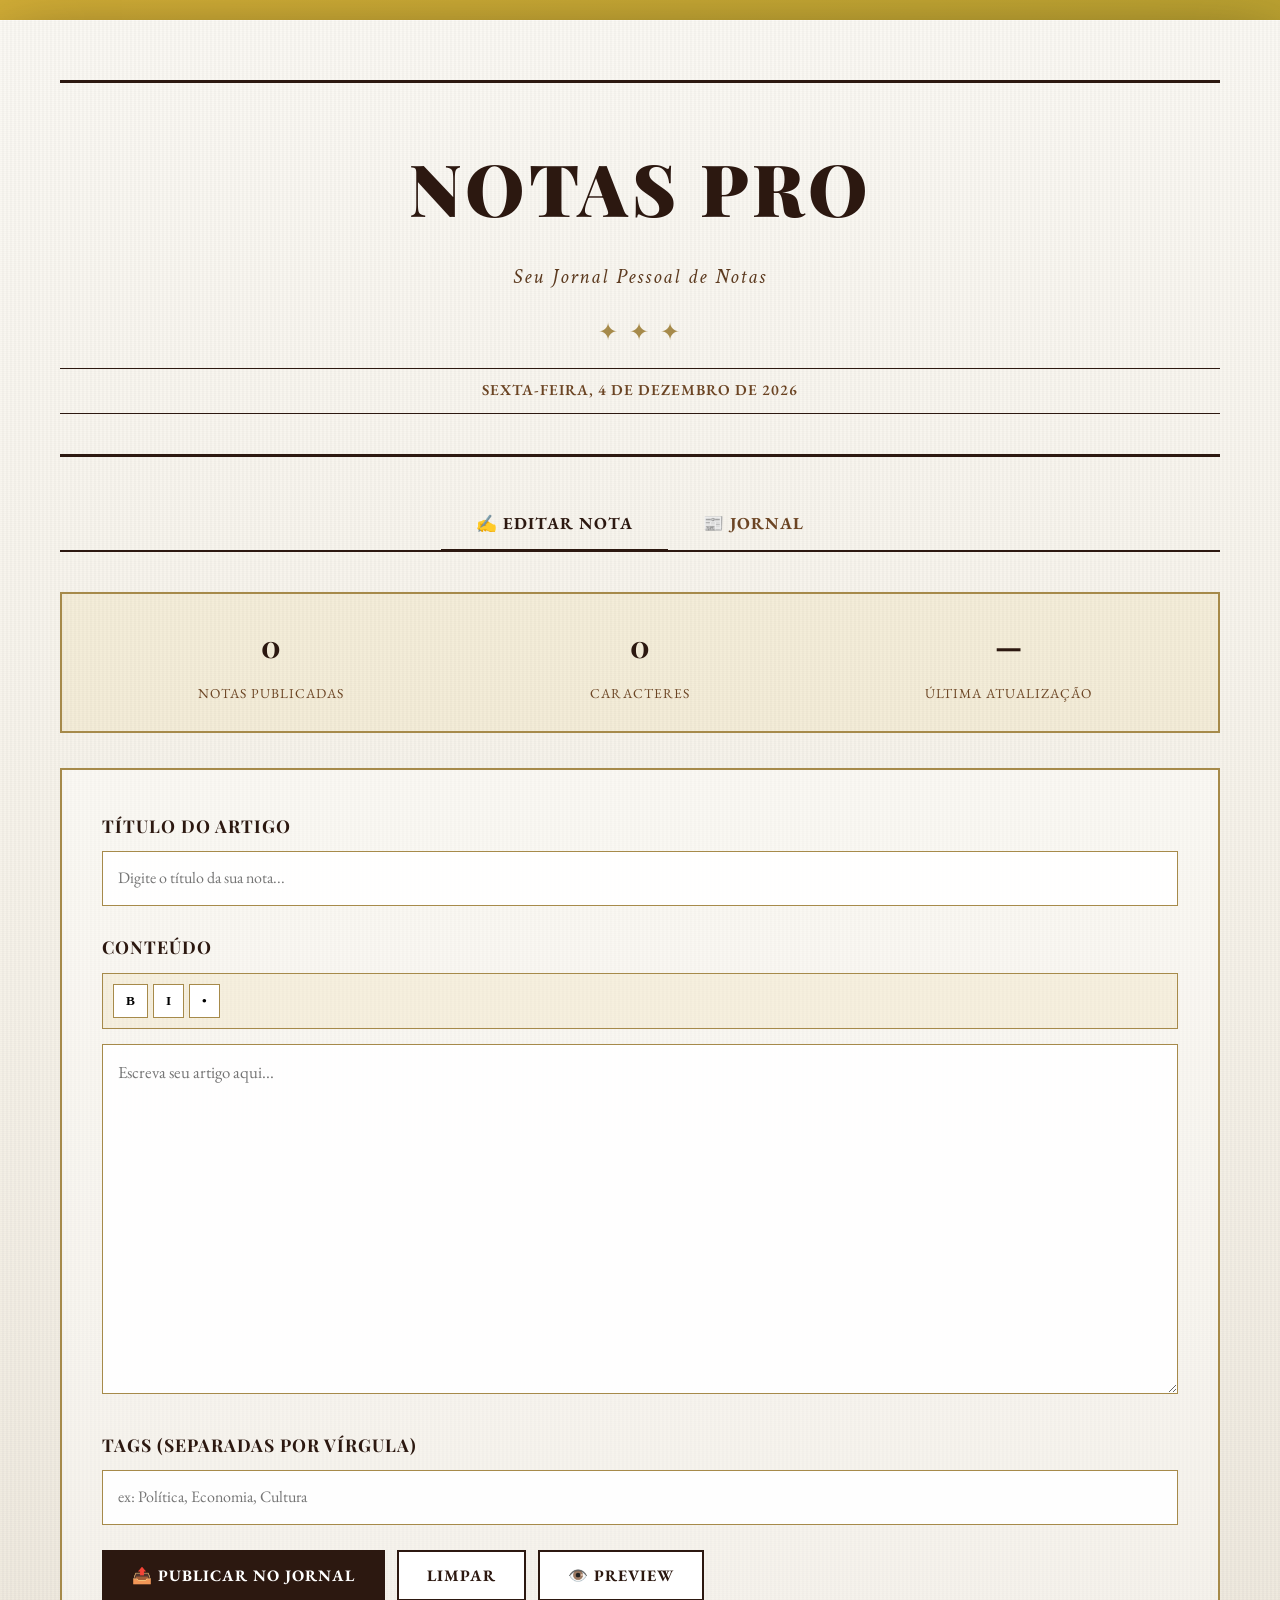
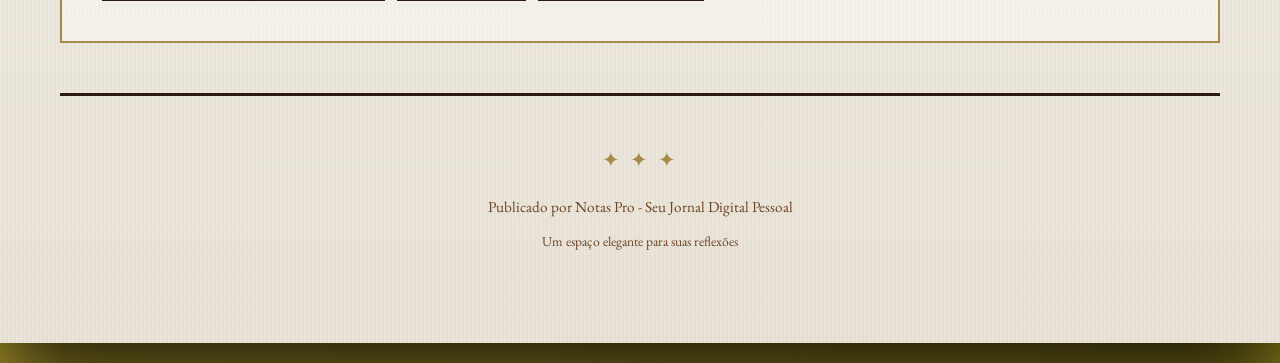
<file: index.html>
<!DOCTYPE html>
<html lang="pt-BR">
<head>
    <meta charset="UTF-8">
    <meta name="viewport" content="width=device-width, initial-scale=1.0">
    <meta name="description" content="Notas Pro - Seu Jornal Pessoal Digital">
    <meta name="theme-color" content="#2c1810">
    <title>Notas Pro - Seu Jornal Pessoal</title>
    <link rel="preconnect" href="https://fonts.googleapis.com">
    <link rel="preconnect" href="https://fonts.gstatic.com" crossorigin>
    <link href="https://fonts.googleapis.com/css2?family=Crimson+Text:ital@0;1&family=Playfair+Display:wght@400;700;900&family=EB+Garamond:wght@400;600;800&display=swap" rel="stylesheet">
    <link rel="icon" href="data:image/svg+xml,<svg xmlns='http://www.w3.org/2000/svg' viewBox='0 0 100 100'><text y='75' font-size='75'>📰</text></svg>">
    <style>
        * {
            margin: 0;
            padding: 0;
            box-sizing: border-box;
        }

        :root {
            --paper-light: #faf8f3;
            --paper-dark: #f5f1e8;
            --paper-darker: #ebe5d9;
            --gold-primary: #d4af37;
            --gold-dark: #a68a4a;
            --text-primary: #2c1810;
            --text-secondary: #5c3a1f;
            --text-muted: #6b4423;
            --bg-overlay: linear-gradient(135deg, #D4AF37 0%, #B8A130 50%, #8B7E1A 100%);
        }

        html {
            scroll-behavior: smooth;
        }

        body {
            font-family: 'EB Garamond', Georgia, serif;
            background: var(--bg-overlay);
            color: var(--text-primary);
            line-height: 1.8;
            min-height: 100vh;
        }

        .newspaper-page {
            max-width: 1400px;
            margin: 20px auto;
            background: linear-gradient(to bottom, var(--paper-light) 0%, var(--paper-dark) 50%, var(--paper-darker) 100%);
            box-shadow: 0 40px 80px rgba(0, 0, 0, 0.8), inset 0 1px 0 rgba(255, 255, 255, 0.3);
            position: relative;
        }

        .newspaper-page::before {
            content: '';
            position: absolute;
            inset: 0;
            background-image: 
                repeating-linear-gradient(90deg, transparent, transparent 2px, rgba(0,0,0,0.02) 2px, rgba(0,0,0,0.02) 4px),
                repeating-linear-gradient(0deg, transparent, transparent 1px, rgba(0,0,0,0.01) 1px, rgba(0,0,0,0.01) 2px);
            pointer-events: none;
            z-index: 1;
        }

        .newspaper-content {
            position: relative;
            z-index: 2;
            padding: 60px;
        }

        .newspaper-masthead {
            text-align: center;
            border-bottom: 3px solid var(--text-primary);
            border-top: 3px solid var(--text-primary);
            padding: 40px 0;
            margin-bottom: 40px;
        }

        .masthead-title {
            font-family: 'Playfair Display', serif;
            font-size: 4.5rem;
            font-weight: 900;
            letter-spacing: 4px;
            text-transform: uppercase;
            color: var(--text-primary);
            text-shadow: 1px 1px 0 rgba(255,255,255,0.3);
            margin-bottom: 5px;
        }

        .masthead-subtitle {
            font-family: 'Crimson Text', serif;
            font-size: 1.3rem;
            font-style: italic;
            color: var(--text-secondary);
            letter-spacing: 2px;
            margin-bottom: 15px;
        }

        .masthead-date {
            font-size: 0.95rem;
            color: var(--text-muted);
            text-transform: uppercase;
            letter-spacing: 1px;
            border-top: 1px solid var(--text-primary);
            border-bottom: 1px solid var(--text-primary);
            padding: 8px 0;
            font-weight: 600;
        }

        .nav-tabs {
            display: flex;
            justify-content: center;
            gap: 0;
            border-bottom: 2px solid var(--text-primary);
            margin-bottom: 40px;
        }

        .nav-tab {
            background: none;
            border: none;
            color: var(--text-muted);
            padding: 15px 35px;
            font-size: 1.05rem;
            font-family: 'EB Garamond', serif;
            cursor: pointer;
            transition: all 0.3s;
            border-bottom: 3px solid transparent;
            margin-bottom: -2px;
            letter-spacing: 1px;
            font-weight: 700;
        }

        .nav-tab:hover {
            color: var(--text-primary);
            background: rgba(212, 175, 55, 0.1);
        }

        .nav-tab.active {
            color: var(--text-primary);
            border-bottom-color: var(--text-primary);
        }

        .section {
            display: none;
        }

        .section.active {
            display: block;
        }

        .article-form {
            background: rgba(255, 255, 255, 0.4);
            border: 2px solid var(--gold-dark);
            padding: 40px;
            margin-bottom: 30px;
        }

        .form-group {
            margin-bottom: 25px;
        }

        .form-label {
            display: block;
            font-family: 'Playfair Display', serif;
            font-size: 1.1rem;
            font-weight: 700;
            margin-bottom: 10px;
            color: var(--text-primary);
            text-transform: uppercase;
            letter-spacing: 1px;
        }

        .form-input, .form-textarea {
            width: 100%;
            padding: 12px 15px;
            font-family: 'EB Garamond', serif;
            font-size: 1rem;
            color: var(--text-primary);
            background: rgba(255, 255, 255, 0.95);
            border: 1px solid var(--gold-dark);
            border-radius: 0;
            line-height: 1.8;
        }

        .form-input:focus, .form-textarea:focus {
            outline: none;
            background: white;
            border-color: var(--gold-primary);
            box-shadow: 0 0 10px rgba(212, 175, 55, 0.3);
        }

        .form-textarea {
            resize: vertical;
            min-height: 350px;
            font-size: 1.05rem;
        }

        .editor-toolbar {
            display: flex;
            gap: 5px;
            margin-bottom: 15px;
            padding: 10px;
            background: rgba(212, 175, 55, 0.1);
            border: 1px solid var(--gold-dark);
        }

        .toolbar-btn {
            background: white;
            border: 1px solid var(--gold-dark);
            padding: 8px 12px;
            cursor: pointer;
            font-family: serif;
            font-weight: 700;
            transition: all 0.3s;
        }

        .toolbar-btn:hover {
            background: var(--gold-primary);
            color: white;
        }

        .action-buttons {
            display: flex;
            gap: 12px;
            flex-wrap: wrap;
            margin-top: 25px;
        }

        .btn {
            padding: 13px 28px;
            font-family: 'EB Garamond', serif;
            font-size: 1rem;
            font-weight: 700;
            border: 2px solid var(--text-primary);
            background: white;
            color: var(--text-primary);
            cursor: pointer;
            transition: all 0.3s;
            text-transform: uppercase;
            letter-spacing: 1px;
        }

        .btn:hover {
            background: var(--text-primary);
            color: white;
            transform: translateY(-2px);
        }

        .btn-primary {
            background: var(--text-primary);
            color: white;
        }

        .btn-primary:hover {
            background: var(--gold-primary);
            border-color: var(--gold-primary);
            color: var(--text-primary);
        }

        .stats-bar {
            display: flex;
            justify-content: space-around;
            padding: 25px;
            background: rgba(212, 175, 55, 0.1);
            border: 2px solid var(--gold-dark);
            margin-bottom: 35px;
            text-align: center;
        }

        .stat-item {
            flex: 1;
        }

        .stat-number {
            font-family: 'Playfair Display', serif;
            font-size: 1.9rem;
            font-weight: 700;
            color: var(--text-primary);
        }

        .stat-label {
            font-size: 0.85rem;
            color: var(--text-muted);
            text-transform: uppercase;
            letter-spacing: 1px;
            margin-top: 8px;
        }

        .journal-columns {
            column-count: 2;
            column-gap: 50px;
            column-rule: 2px solid var(--gold-dark);
            text-align: justify;
        }

        .article {
            break-inside: avoid;
            margin-bottom: 40px;
            padding-bottom: 30px;
            border-bottom: 1px solid var(--gold-dark);
            animation: fadeIn 0.5s ease-out;
        }

        .article:last-child {
            border-bottom: none;
        }

        .article-title {
            font-family: 'Playfair Display', serif;
            font-size: 1.9rem;
            font-weight: 700;
            color: var(--text-primary);
            margin-bottom: 10px;
            line-height: 1.3;
            letter-spacing: 1px;
        }

        .article-meta {
            font-size: 0.9rem;
            color: var(--text-muted);
            font-style: italic;
            text-transform: uppercase;
            letter-spacing: 1px;
            margin-bottom: 15px;
            text-align: right;
        }

        .article-content {
            font-size: 0.98rem;
            line-height: 1.95;
            color: var(--text-primary);
            text-align: justify;
        }

        .article-content p {
            margin-bottom: 12px;
            text-indent: 2em;
        }

        .article-content p:first-child {
            text-indent: 0;
        }

        .article-tags {
            margin-top: 12px;
            font-size: 0.85rem;
            color: var(--text-muted);
            text-transform: uppercase;
            letter-spacing: 1px;
        }

        .tag {
            display: inline-block;
            background: var(--gold-dark);
            color: white;
            padding: 3px 8px;
            margin-right: 5px;
            border-radius: 0;
            font-weight: 600;
        }

        .empty-state {
            text-align: center;
            padding: 80px 40px;
            font-size: 1.2rem;
            color: var(--text-muted);
            font-style: italic;
        }

        .empty-state-icon {
            font-size: 4rem;
            margin-bottom: 20px;
            opacity: 0.5;
        }

        .newspaper-footer {
            text-align: center;
            border-top: 3px solid var(--text-primary);
            padding: 30px 0;
            margin-top: 50px;
            font-size: 0.95rem;
            color: var(--text-muted);
        }

        .footer-decoration {
            font-size: 1.3rem;
            letter-spacing: 3px;
            margin: 15px 0;
            color: var(--gold-dark);
        }

        @keyframes fadeIn {
            from {
                opacity: 0;
                transform: translateY(20px);
            }
            to {
                opacity: 1;
                transform: translateY(0);
            }
        }

        ::-webkit-scrollbar {
            width: 12px;
        }

        ::-webkit-scrollbar-track {
            background: var(--paper-light);
        }

        ::-webkit-scrollbar-thumb {
            background: var(--gold-dark);
        }

        ::-webkit-scrollbar-thumb:hover {
            background: var(--gold-primary);
        }

        @media (max-width: 1024px) {
            .newspaper-content {
                padding: 40px;
            }
            .masthead-title {
                font-size: 3rem;
            }
            .journal-columns {
                column-count: 1;
                column-gap: 0;
                column-rule: none;
            }
        }

        @media (max-width: 768px) {
            .newspaper-content {
                padding: 25px 15px;
            }
            .newspaper-masthead {
                padding: 25px 0;
                margin-bottom: 25px;
            }
            .masthead-title {
                font-size: 2rem;
                letter-spacing: 2px;
            }
            .masthead-subtitle {
                font-size: 1rem;
            }
            .nav-tabs {
                flex-wrap: wrap;
            }
            .nav-tab {
                padding: 12px 20px;
                font-size: 1rem;
            }
            .article-form {
                padding: 25px;
            }
            .form-textarea {
                min-height: 250px;
            }
            .stats-bar {
                flex-wrap: wrap;
                gap: 15px;
            }
            .action-buttons {
                flex-direction: column;
            }
            .btn {
                width: 100%;
            }
            .article-title {
                font-size: 1.5rem;
            }
            .article-content {
                font-size: 0.95rem;
            }
        }
    </style>
</head>
<body>
    <div class="newspaper-page">
        <div class="newspaper-content">
            <div class="newspaper-masthead">
                <div class="masthead-title">Notas Pro</div>
                <div class="masthead-subtitle">Seu Jornal Pessoal de Notas</div>
                <div style="text-align: center; margin: 15px 0; font-size: 1.5rem; letter-spacing: 3px; color: var(--gold-dark);">✦ ✦ ✦</div>
                <div class="masthead-date" id="todayDate"></div>
            </div>

            <div class="nav-tabs">
                <button class="nav-tab active" data-section="editor">✍️ EDITAR NOTA</button>
                <button class="nav-tab" data-section="journal">📰 JORNAL</button>
            </div>

            <div class="stats-bar">
                <div class="stat-item">
                    <div class="stat-number" id="totalNotes">0</div>
                    <div class="stat-label">Notas Publicadas</div>
                </div>
                <div class="stat-item">
                    <div class="stat-number" id="totalChars">0</div>
                    <div class="stat-label">Caracteres</div>
                </div>
                <div class="stat-item">
                    <div class="stat-number" id="lastUpdated">—</div>
                    <div class="stat-label">Última Atualização</div>
                </div>
            </div>

            <div class="section active" id="editorSection">
                <form class="article-form" id="noteForm">
                    <div class="form-group">
                        <label class="form-label">Título do Artigo</label>
                        <input type="text" id="noteTitle" class="form-input" placeholder="Digite o título da sua nota..." required>
                    </div>

                    <div class="form-group">
                        <label class="form-label">Conteúdo</label>
                        <div class="editor-toolbar">
                            <button type="button" class="toolbar-btn" data-cmd="bold">B</button>
                            <button type="button" class="toolbar-btn" data-cmd="italic">I</button>
                            <button type="button" class="toolbar-btn" data-cmd="insertUnorderedList">•</button>
                        </div>
                        <textarea id="noteContent" class="form-textarea" placeholder="Escreva seu artigo aqui..." required></textarea>
                    </div>

                    <div class="form-group">
                        <label class="form-label">Tags (separadas por vírgula)</label>
                        <input type="text" id="noteTags" class="form-input" placeholder="ex: Política, Economia, Cultura">
                    </div>

                    <div class="action-buttons">
                        <button type="submit" class="btn btn-primary">📤 PUBLICAR NO JORNAL</button>
                        <button type="button" class="btn" id="clearBtn">LIMPAR</button>
                        <button type="button" class="btn" id="previewBtn">👁️ PREVIEW</button>
                    </div>
                </form>
            </div>

            <div class="section" id="journalSection">
                <div class="journal-columns" id="journalContainer">
                    <div class="empty-state">
                        <div class="empty-state-icon">📰</div>
                        <p>Nenhuma nota publicada ainda.</p>
                        <p style="font-size: 0.9rem; margin-top: 10px;">Crie e publique suas notas no editor.</p>
                    </div>
                </div>
            </div>

            <div class="newspaper-footer">
                <div class="footer-decoration">✦ ✦ ✦</div>
                <p>Publicado por Notas Pro - Seu Jornal Digital Pessoal</p>
                <p style="margin-top: 8px; font-size: 0.85rem;">Um espaço elegante para suas reflexões</p>
            </div>
        </div>
    </div>

    <script src="newspaper.js"></script>
    <script>
        let notes = [];
        const noteForm = document.getElementById('noteForm');
        const noteTitle = document.getElementById('noteTitle');
        const noteContent = document.getElementById('noteContent');
        const noteTags = document.getElementById('noteTags');
        const journalContainer = document.getElementById('journalContainer');
        const clearBtn = document.getElementById('clearBtn');
        const previewBtn = document.getElementById('previewBtn');
        const editorSection = document.getElementById('editorSection');
        const journalSection = document.getElementById('journalSection');

        function updateDate() {
            const date = new Intl.DateTimeFormat('pt-BR', {
                weekday: 'long',
                year: 'numeric',
                month: 'long',
                day: 'numeric'
            }).format(new Date());
            document.getElementById('todayDate').textContent = date.toUpperCase();
        }

        function formatDate(date) {
            return new Intl.DateTimeFormat('pt-BR', {
                day: '2-digit',
                month: '2-digit',
                year: 'numeric'
            }).format(new Date(date));
        }

        function escapeHtml(text) {
            const div = document.createElement('div');
            div.textContent = text;
            return div.innerHTML;
        }

        function updateStats() {
            const totalNotes = notes.length;
            const totalChars = notes.reduce((sum, note) => sum + (note.content || '').length, 0);
            document.getElementById('totalNotes').textContent = totalNotes;
            document.getElementById('totalChars').textContent = totalChars.toLocaleString('pt-BR');
            if (totalNotes > 0) {
                const lastNote = notes[notes.length - 1];
                document.getElementById('lastUpdated').textContent = formatDate(lastNote.date);
            }
        }

        function loadNotes() {
            try {
                notes = JSON.parse(localStorage.getItem('shared_notes') || '[]');
                renderJournal();
                updateStats();
            } catch (error) {
                console.error('Erro:', error);
            }
        }

        function renderJournal() {
            if (notes.length === 0) {
                journalContainer.innerHTML = '<div class="empty-state"><div class="empty-state-icon">📰</div><p>Nenhuma nota publicada ainda.</p></div>';
                return;
            }
            journalContainer.innerHTML = '';
            notes.forEach((note) => {
                const article = document.createElement('div');
                article.className = 'article';
                const tags = note.tags && note.tags.length > 0
                    ? `<div class="article-tags">${note.tags.map(tag => `<span class="tag">${escapeHtml(tag.trim())}</span>`).join('')}</div>`
                    : '';
                const content = escapeHtml(note.content || '').substring(0, 400) + (note.content.length > 400 ? '...' : '');
                article.innerHTML = `
                    <div class="article-title">${escapeHtml(note.title)}</div>
                    <div class="article-meta">Publicado em ${formatDate(note.date)}</div>
                    <div class="article-content"><p>${content.replace(/\n/g, '<br>')}</p></div>
                    ${tags}
                `;
                journalContainer.appendChild(article);
            });
        }

        noteForm.addEventListener('submit', (e) => {
            e.preventDefault();
            const newNote = {
                id: Date.now(),
                title: noteTitle.value.trim(),
                content: noteContent.value.trim(),
                tags: noteTags.value.split(',').filter(t => t.trim()),
                date: new Date().toISOString(),
                sharedAt: new Date().toISOString()
            };
            if (!newNote.title || !newNote.content) {
                alert('Preencha título e conteúdo');
                return;
            }
            notes.push(newNote);
            localStorage.setItem('shared_notes', JSON.stringify(notes));
            noteTitle.value = '';
            noteContent.value = '';
            noteTags.value = '';
            renderJournal();
            updateStats();
            alert('✅ Nota publicada!');
        });

        clearBtn.addEventListener('click', () => {
            if (confirm('Limpar formulário?')) {
                noteTitle.value = '';
                noteContent.value = '';
                noteTags.value = '';
                noteTitle.focus();
            }
        });

        previewBtn.addEventListener('click', () => {
            alert(`TÍTULO: ${noteTitle.value || '(vazio)'}\n\nCONTEÚDO:\n${noteContent.value || '(vazio)'}\n\nTAGS: ${noteTags.value || '(nenhuma)'}`);
        });

        document.querySelectorAll('.nav-tab').forEach(tab => {
            tab.addEventListener('click', () => {
                const section = tab.dataset.section;
                document.querySelectorAll('.nav-tab').forEach(t => t.classList.remove('active'));
                tab.classList.add('active');
                editorSection.classList.toggle('active', section === 'editor');
                journalSection.classList.toggle('active', section === 'journal');
                if (section === 'journal') loadNotes();
            });
        });

        document.querySelectorAll('.toolbar-btn').forEach(btn => {
            btn.addEventListener('click', (e) => {
                e.preventDefault();
                if (btn.dataset.cmd === 'insertUnorderedList') {
                    noteContent.value += '\n• ';
                }
                noteContent.focus();
            });
        });

        document.addEventListener('keydown', (e) => {
            if ((e.ctrlKey || e.metaKey) && e.key === 's') {
                e.preventDefault();
                noteForm.dispatchEvent(new Event('submit'));
            }
        });

        updateDate();
        loadNotes();
        setInterval(() => {
            if (journalSection.classList.contains('active')) loadNotes();
        }, 5000);
    </script>
</body>
</html>
</file>
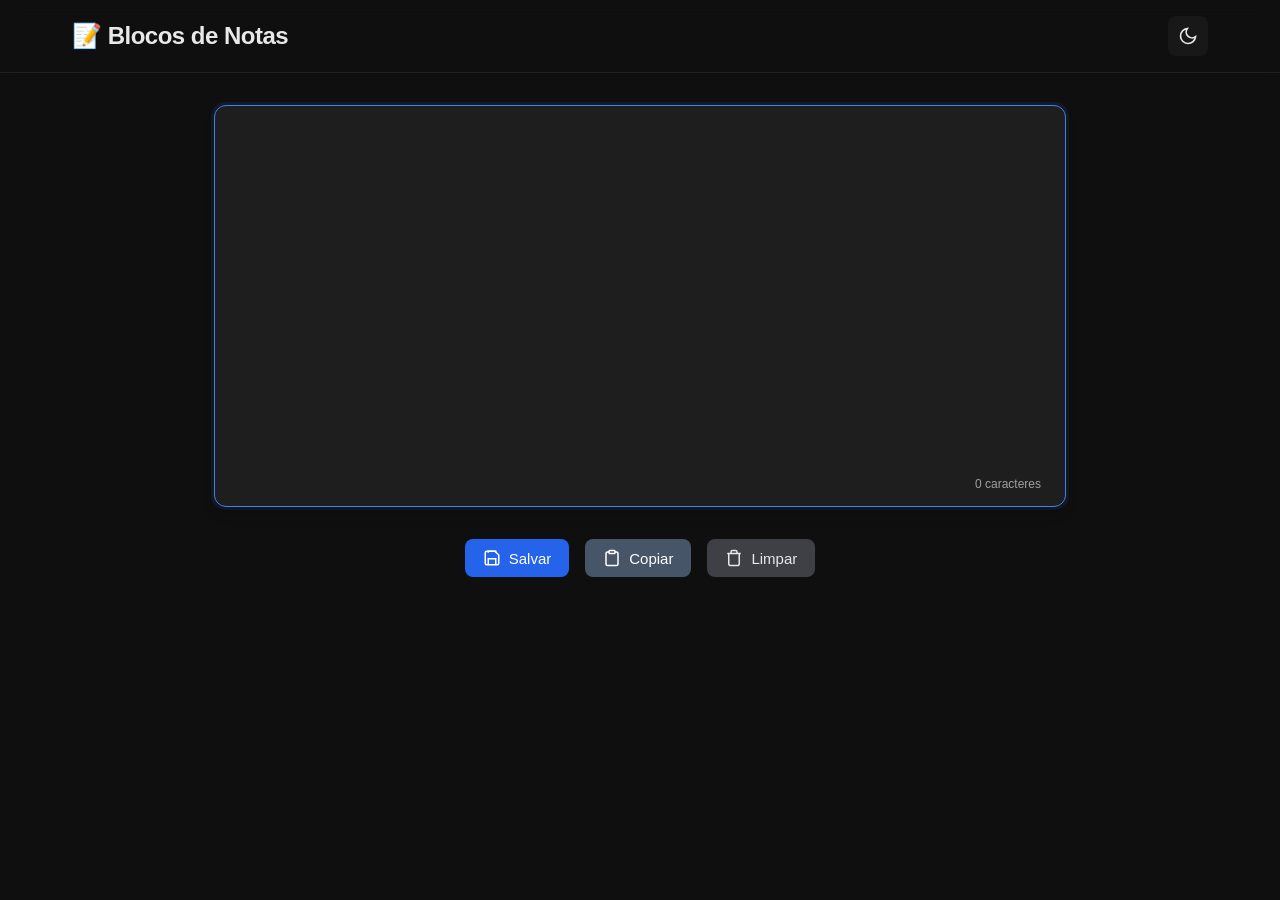
<file: pages/index.html>
<!DOCTYPE html>
<html lang="pt-BR">
<head>
    <meta charset="UTF-8">
    <meta name="viewport" content="width=device-width, initial-scale=1.0">
    <meta name="description" content="Bloco de notas moderno com modo escuro e claro">
    <meta name="theme-color" content="#121212">
    <meta name="color-scheme" content="dark light">
    <meta name="mobile-web-app-capable" content="yes">
    <meta name="apple-mobile-web-app-capable" content="yes">
    <meta name="apple-mobile-web-app-status-bar-style" content="black-translucent">
    <title>Blocos de Notas</title>
    <link rel="stylesheet" href="styles.css">
    <link rel="icon" href="data:image/svg+xml,<svg xmlns='http://www.w3.org/2000/svg' viewBox='0 0 100 100'><text y='75' font-size='75' fill='%23e0e0e0'>📝</text></svg>">
</head>
<body class="dark">
    <header class="main-header">
        <div class="header-content">
            <h1 class="app-title">📝 Blocos de Notas</h1>
            <button id="theme-toggle" class="theme-btn" aria-label="Alternar para modo claro" data-state="dark">
                <svg class="theme-icon" width="20" height="20" viewBox="0 0 24 24" fill="none" stroke="currentColor" stroke-width="2">
                    <path d="M21 12.79A9 9 0 1 1 11.21 3 7 7 0 0 0 21 12.79z"></path>
                </svg>
            </button>
        </div>
    </header>

    <main class="main-content">
        <section class="editor-section">
            <div class="editor-wrapper">
                <div id="editor" class="editor" contenteditable="true" spellcheck="true" role="textbox" aria-label="Área de edição de notas" aria-multiline="true"></div>
                <span class="char-count" id="char-count">0 caracteres</span>
            </div>
        </section>

        <div class="action-buttons">
            <button id="save-btn" class="btn btn-primary" title="Salvar nota (Ctrl+S)">
                <svg width="18" height="18" viewBox="0 0 24 24" fill="none" stroke="currentColor" stroke-width="2">
                    <path d="M19 21H5a2 2 0 0 1-2-2V5a2 2 0 0 1 2-2h11l5 5v11a2 2 0 0 1-2 2z"></path>
                    <polyline points="17 21 17 13 7 13 7 21"></polyline>
                    <polyline points="7 5 7 3 17 3 17 5"></polyline>
                </svg>
                <span>Salvar</span>
            </button>
            <button id="copy-btn" class="btn btn-secondary" title="Copiar para área de transferência (Ctrl+C)">
                <svg width="18" height="18" viewBox="0 0 24 24" fill="none" stroke="currentColor" stroke-width="2">
                    <path d="M16 4h2a2 2 0 0 1 2 2v14a2 2 0 0 1-2 2H6a2 2 0 0 1-2-2V6a2 2 0 0 1 2-2h2"></path>
                    <rect x="8" y="2" width="8" height="4" rx="1" ry="1"></rect>
                </svg>
                <span>Copiar</span>
            </button>
            <button id="clear-btn" class="btn btn-tertiary" title="Limpar tudo (irrevogável)">
                <svg width="18" height="18" viewBox="0 0 24 24" fill="none" stroke="currentColor" stroke-width="2">
                    <polyline points="3 6 5 6 21 6"></polyline>
                    <path d="M19 6v14a2 2 0 0 1-2 2H7a2 2 0 0 1-2-2V6m3 0V4a2 2 0 0 1 2-2h4a2 2 0 0 1 2 2v2"></path>
                </svg>
                <span>Limpar</span>
            </button>
        </div>
    </main>

    <div id="notification" class="notification" role="status" aria-live="polite"></div>
    <div id="save-indicator" class="save-indicator" aria-label="Status de salvamento"></div>

    <script src="script.js"></script>
</body>
</html>
</file>
<file: pages/styles.css>
/* design tokens */
:root {
  /* dark mode (default) */
  --bg: #0f0f0f;
  --fg: #e8e8e8;
  --fg-muted: #a0a0a0;
  --header-bg: #1a1a1a;
  --header-border: rgba(255, 255, 255, 0.08);
  --editor-bg: #1e1e1e;
  --editor-border: rgba(255, 255, 255, 0.12);
  --border: #2a2a2a;
  --surface-hover: rgba(255, 255, 255, 0.04);
  --surface-active: rgba(255, 255, 255, 0.08);
  --button-primary-bg: #2563eb;
  --button-primary-hover: #1d4ed8;
  --button-primary-active: #1e40af;
  --button-secondary-bg: #475569;
  --button-secondary-hover: #334155;
  --button-secondary-active: #1e293b;
  --button-tertiary-bg: #3f3f46;
  --button-tertiary-hover: #27272a;
  --button-tertiary-active: #18181b;
  --focus-ring: #3b82f6;
  --success: #10b981;
  --error: #ef4444;
  --warning: #f59e0b;
  
  /* spacing */
  --spacing-xs: 0.25rem;
  --spacing-sm: 0.5rem;
  --spacing-md: 1rem;
  --spacing-lg: 1.5rem;
  --spacing-xl: 2rem;
  --spacing-2xl: 3rem;
  
  /* transitions */
  --transition-fast: 150ms cubic-bezier(0.4, 0, 0.2, 1);
  --transition-base: 250ms cubic-bezier(0.4, 0, 0.2, 1);
  --transition-slow: 350ms cubic-bezier(0.4, 0, 0.2, 1);
  
  /* shadows */
  --shadow-sm: 0 1px 2px 0 rgba(0, 0, 0, 0.05);
  --shadow-md: 0 4px 6px -1px rgba(0, 0, 0, 0.1), 0 2px 4px -1px rgba(0, 0, 0, 0.06);
  --shadow-lg: 0 10px 15px -3px rgba(0, 0, 0, 0.1), 0 4px 6px -2px rgba(0, 0, 0, 0.05);
  --shadow-xl: 0 20px 25px -5px rgba(0, 0, 0, 0.1), 0 10px 10px -5px rgba(0, 0, 0, 0.04);
  
  /* border radius */
  --radius-sm: 0.375rem;
  --radius-md: 0.5rem;
  --radius-lg: 0.75rem;
  --radius-xl: 1rem;
}

body.light {
  --bg: #fafafa;
  --fg: #1f2937;
  --fg-muted: #6b7280;
  --header-bg: #ffffff;
  --header-border: rgba(0, 0, 0, 0.06);
  --editor-bg: #ffffff;
  --editor-border: rgba(0, 0, 0, 0.1);
  --border: #e5e7eb;
  --surface-hover: rgba(0, 0, 0, 0.04);
  --surface-active: rgba(0, 0, 0, 0.08);
  --button-primary-bg: #3b82f6;
  --button-primary-hover: #2563eb;
  --button-primary-active: #1d4ed8;
  --button-secondary-bg: #9ca3af;
  --button-secondary-hover: #6b7280;
  --button-secondary-active: #4b5563;
  --button-tertiary-bg: #d1d5db;
  --button-tertiary-hover: #9ca3af;
  --button-tertiary-active: #6b7280;
  --focus-ring: #3b82f6;
}

/* base styles */
* {
  box-sizing: border-box;
}

html {
  scroll-behavior: smooth;
  -webkit-font-smoothing: antialiased;
  -moz-osx-font-smoothing: grayscale;
}

body {
  margin: 0;
  padding: 0;
  font-family: -apple-system, BlinkMacSystemFont, "Segoe UI", Roboto, Oxygen,
    Ubuntu, "Cantarell", "Fira Sans", "Droid Sans", "Helvetica Neue", 
    sans-serif;
  font-size: 16px;
  line-height: 1.6;
  background-color: var(--bg);
  color: var(--fg);
  transition: background-color var(--transition-base), color var(--transition-base);
  overflow-x: hidden;
}

/* header */
.main-header {
  position: sticky;
  top: 0;
  z-index: 100;
  background: var(--header-bg);
  border-bottom: 1px solid var(--header-border);
  box-shadow: var(--shadow-sm);
  transition: border-color var(--transition-base), background-color var(--transition-base);
  backdrop-filter: blur(10px);
  background: rgba(26, 26, 26, 0.8) var(--header-bg);
}

.header-content {
  display: flex;
  align-items: center;
  justify-content: space-between;
  padding: var(--spacing-md) var(--spacing-xl);
  max-width: 1200px;
  margin: 0 auto;
  width: 100%;
}

.app-title {
  margin: 0;
  font-size: 1.5rem;
  font-weight: 700;
  letter-spacing: -0.5px;
}

/* theme toggle button */
.theme-btn {
  display: flex;
  align-items: center;
  justify-content: center;
  width: 40px;
  height: 40px;
  border: none;
  border-radius: var(--radius-md);
  background: var(--surface-hover);
  color: var(--fg);
  cursor: pointer;
  transition: background-color var(--transition-fast), transform var(--transition-fast);
  padding: 0;
}

.theme-btn:hover {
  background: var(--surface-active);
}

.theme-btn:active {
  transform: scale(0.95);
}

.theme-btn:focus-visible {
  outline: 2px solid var(--focus-ring);
  outline-offset: 2px;
}

.theme-icon {
  display: block;
  transition: transform var(--transition-base);
}

.theme-btn:hover .theme-icon {
  transform: rotate(20deg);
}

/* main content */
.main-content {
  max-width: 900px;
  margin: 0 auto;
  padding: var(--spacing-xl) var(--spacing-lg);
}

/* editor section */
.editor-section {
  margin-bottom: var(--spacing-xl);
}

.editor-wrapper {
  position: relative;
  border: 1px solid var(--editor-border);
  border-radius: var(--radius-lg);
  overflow: hidden;
  background: var(--editor-bg);
  box-shadow: var(--shadow-md);
  transition: border-color var(--transition-base), box-shadow var(--transition-base);
}

.editor-wrapper:focus-within {
  border-color: var(--focus-ring);
  box-shadow: var(--shadow-lg), 0 0 0 3px rgba(59, 130, 246, 0.1);
}

.editor {
  min-height: 400px;
  max-height: 70vh;
  padding: var(--spacing-md);
  border: none;
  background: transparent;
  color: var(--fg);
  font-family: "Monaco", "Menlo", "Ubuntu Mono", monospace;
  font-size: 0.95rem;
  line-height: 1.6;
  resize: vertical;
  outline: none;
  scroll-behavior: smooth;
  word-wrap: break-word;
}

.editor::selection {
  background: var(--focus-ring);
  color: white;
}

.editor:focus-visible {
  outline: none;
}

/* character counter */
.char-count {
  position: absolute;
  bottom: var(--spacing-sm);
  right: var(--spacing-md);
  font-size: 0.75rem;
  color: var(--fg-muted);
  background: var(--editor-bg);
  padding: var(--spacing-xs) var(--spacing-sm);
  border-radius: var(--radius-sm);
  pointer-events: none;
}

/* action buttons */
.action-buttons {
  display: flex;
  flex-wrap: wrap;
  gap: var(--spacing-md);
  justify-content: center;
  margin-top: var(--spacing-xl);
}

.btn {
  display: inline-flex;
  align-items: center;
  gap: var(--spacing-sm);
  padding: 0.625rem 1.125rem;
  border: none;
  border-radius: var(--radius-md);
  font-size: 0.9375rem;
  font-weight: 500;
  cursor: pointer;
  transition: all var(--transition-fast);
  outline: none;
  user-select: none;
  flex-shrink: 1;
  white-space: nowrap;
}

.btn svg {
  flex-shrink: 0;
}

.btn-primary {
  background: var(--button-primary-bg);
  color: white;
}

.btn-primary:hover {
  background: var(--button-primary-hover);
  transform: translateY(-2px);
  box-shadow: 0 8px 16px rgba(37, 99, 235, 0.3);
}

.btn-primary:active {
  background: var(--button-primary-active);
  transform: translateY(0);
}

.btn-primary:focus-visible {
  outline: 2px solid var(--focus-ring);
  outline-offset: 2px;
}

.btn-primary.loading {
  opacity: 0.7;
  pointer-events: none;
}

.btn-secondary {
  background: var(--button-secondary-bg);
  color: white;
}

.btn-secondary:hover {
  background: var(--button-secondary-hover);
  transform: translateY(-2px);
  box-shadow: 0 8px 16px rgba(71, 85, 105, 0.3);
}

.btn-secondary:active {
  background: var(--button-secondary-active);
  transform: translateY(0);
}

.btn-secondary:focus-visible {
  outline: 2px solid var(--focus-ring);
  outline-offset: 2px;
}

.btn-tertiary {
  background: var(--button-tertiary-bg);
  color: var(--fg);
}

.btn-tertiary:hover {
  background: var(--button-tertiary-hover);
  transform: translateY(-2px);
}

.btn-tertiary:active {
  background: var(--button-tertiary-active);
  transform: translateY(0);
}

.btn-tertiary:focus-visible {
  outline: 2px solid var(--error);
  outline-offset: 2px;
}

/* notification toast */
.notification {
  position: fixed;
  bottom: var(--spacing-lg);
  right: var(--spacing-lg);
  padding: var(--spacing-md) var(--spacing-lg);
  background: var(--editor-bg);
  color: var(--fg);
  border-radius: var(--radius-lg);
  box-shadow: var(--shadow-xl);
  opacity: 0;
  transform: translateY(20px);
  transition: all var(--transition-base);
  pointer-events: none;
  max-width: 400px;
  z-index: 1000;
  border-left: 4px solid var(--success);
}

.notification.show {
  opacity: 1;
  transform: translateY(0);
  pointer-events: auto;
}

.notification.error {
  border-left-color: var(--error);
}

.notification.warning {
  border-left-color: var(--warning);
}

/* save indicator */
.save-indicator {
  position: fixed;
  top: 80px;
  right: var(--spacing-lg);
  width: 8px;
  height: 8px;
  border-radius: 50%;
  background: var(--fg-muted);
  opacity: 0;
  transition: all var(--transition-base);
  z-index: 999;
}

.save-indicator.saving {
  background: var(--warning);
  opacity: 1;
  animation: pulse 1.5s cubic-bezier(0.4, 0, 0.6, 1) infinite;
}

.save-indicator.saved {
  background: var(--success);
  opacity: 1;
}

@keyframes pulse {
  0%, 100% {
    opacity: 1;
  }
  50% {
    opacity: 0.5;
  }
}

/* responsive design */
@media (max-width: 768px) {
  html {
    font-size: 15px;
  }

  .main-content {
    padding: var(--spacing-lg) var(--spacing-md);
  }

  .header-content {
    padding: var(--spacing-md);
  }

  .app-title {
    font-size: 1.125rem;
  }

  .editor {
    min-height: 300px;
    font-size: 0.875rem;
  }

  .action-buttons {
    gap: var(--spacing-sm);
  }

  .btn {
    flex: 1;
    min-width: 100px;
  }

  .btn span {
    display: none;
  }

  .notification {
    bottom: var(--spacing-md);
    right: var(--spacing-md);
    left: var(--spacing-md);
    max-width: none;
  }

  .save-indicator {
    right: var(--spacing-md);
  }
}

@media (prefers-reduced-motion: reduce) {
  * {
    animation-duration: 0.01ms !important;
    animation-iteration-count: 1 !important;
    transition-duration: 0.01ms !important;
  }
}

/* print styles */
@media print {
  .main-header,
  .action-buttons,
  .notification,
  .save-indicator {
    display: none;
  }

  body {
    background: white;
    color: black;
  }

  .editor {
    box-shadow: none;
    border: none;
    max-height: none;
  }
}
</file>
